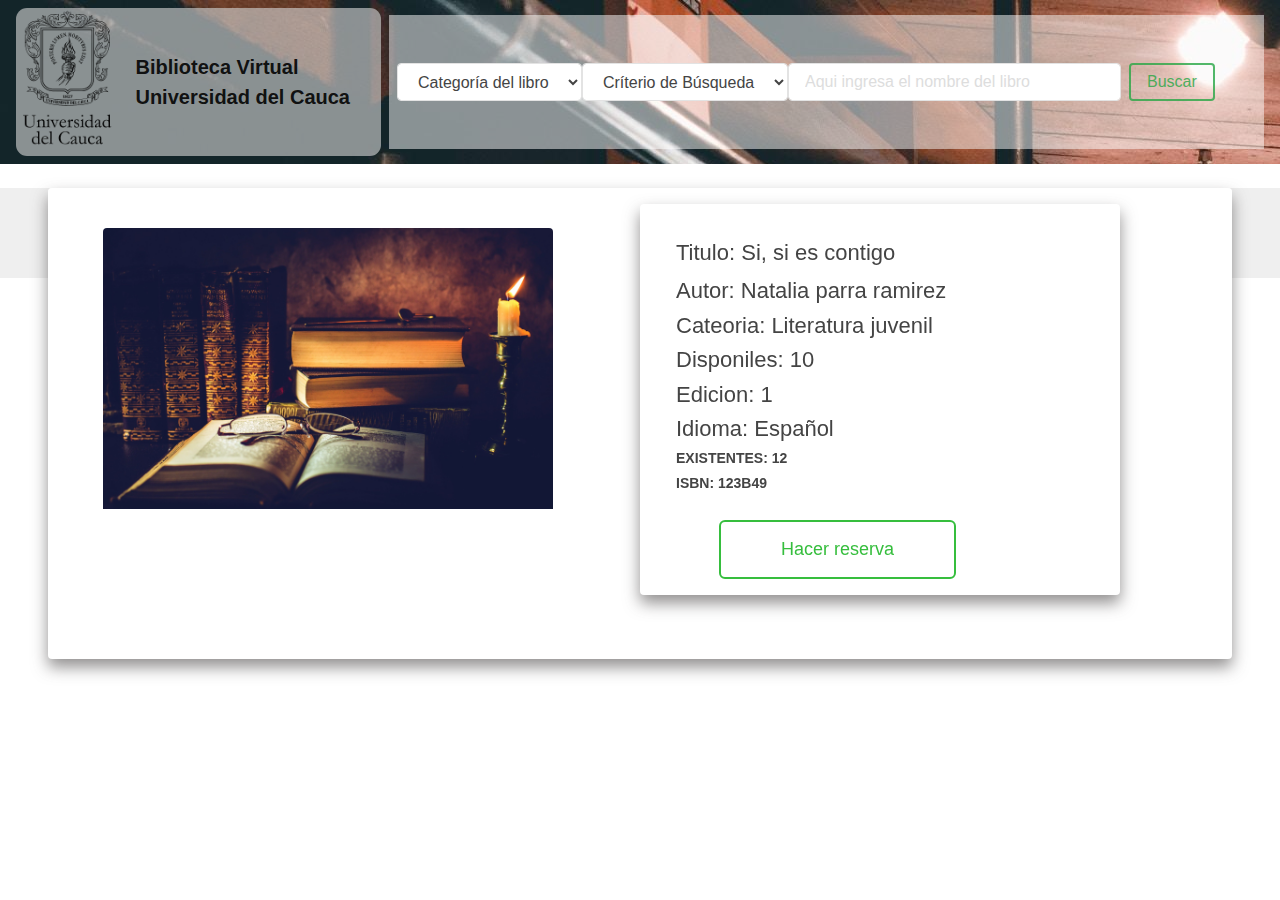
<file: Libro.html>
<!DOCTYPE html>

<html lang="es">
  <head>
    <meta charset="utf-8" />

    <title></title>
    <meta name="description" content="Resultados de busqueda" />
    <meta name="author" content="JorgeMuños-Juan Minu" />

    <!--     Styles     -->
    <link rel="stylesheet" href="css/css/Libro/bootstrap.css" />

    <link rel="stylesheet" href="css/css/Libro/coming-sssoon.css" rel="stylesheet" />
    <link href='css/css/Libro/rotating-card.css' rel='stylesheet' />
    <!--     Fonts     -->
    <link href="http://netdna.bootstrapcdn.com/font-awesome/4.1.0/css/font-awesome.css" rel="stylesheet" />
    <link href="http://fonts.googleapis.com/css?family=Grand+Hotel" rel="stylesheet" type="text/css" />
</head>

<body>
    <nav class="navbar navbar-expand-lg navbar-light bg-light">
        <div class="logoU">
            <img src="images/Escudo-OK.png" width="100" height="140" class="d-inline-block align-top" alt="" />
            <a class="navbar-brand my-4" href="index.html">Biblioteca Virtual <br />
                Universidad del Cauca</a>
        </div>

        <button class="navbar-toggler" type="button" data-toggle="collapse" data-target="#navbarSupportedContent" aria-controls="navbarSupportedContent" aria-expanded="false" aria-label="Toggle navigation">
            <span class="navbar-toggler-icon"></span>
        </button>

        <div class="collapse navbar-collapse ml-2" id="navbarSupportedContent">
            <ul class="navbar-nav mr-auto ml-2">
                <li class="nav-item my-4">
                    <div>
                        <select class="form-control my-4" id="exampleFormControlSelect1">
                            <option selected disabled>Categoría del libro</option>
                            <option>Todos</option>
                            <option>Lírica</option>
                            <option>Empírica</option>
                            <option>Narrativa</option>
                            <option>Drama</option>
                            <option>Novela</option>
                            <option>Investigación</option>
                            <option>Ciencia Ficción</option>
                        </select>
                    </div>
                </li>
                <li class="nav-item my-4">
                    <div>
                        <select class="form-control my-4" id="exampleFormControlSelect2">
                            <option selected disabled>Críterio de Búsqueda</option>
                            <option>Titulo</option>
                            <option>Autor</option>
                            <option>ISBN</option>
                        </select>
                    </div>
                </li>
                <li class="nav-item my-4">
                    <form class="form-inline  my-4">
                        <input class="form-control mr-sm-2 " type="search" placeholder="Aqui ingresa el nombre del libro" aria-label="Search" size="30" />
                        <button class="btn btn-outline-success my-2 my-sm-0" type="submit">
                            Buscar
                        </button>
                    </form>
                </li>
            </ul>



        </div>
    </nav>
    
    
    <!-- -->
    
     <section class=" ">
 

        <div class="mx-5 my-4 card " style="max-width: 1280px">
            <div class="row no-gutters shadow p-3 mb-5 bg-white rounded">
                
                <div class="col-md-5 my-4 mx-4">
                    <div class="col-md-12 col-sm-6">
                        <div class="card-container">
                            <div class="card">

                                <div class="font ">
                                    <div class="cover ">
                                        <img src="images/biblio3.jpg" />
                                    </div>

                                </div>

                                
                            <div class="back">
                                <div class="header">
                                    <h5 class="">"Si, si es contigo"</h5>
                                </div>
                                <div class="content">
                                    
                                        <p class="card-text">Calle y poché son la pareja de creadores de contenido digital con el crecimiento más acelerado de la región en todas sus plataformas digitales. Su formación artística inició en la compañía de teatro musical más importante de colombia. Compartir la misma visión fue lo que las llevó  a crear una propuesta de contenido variado y de calidad que han marcado la diferencia en el mundo digital. A pesar de que su carrera inició hace tan solo tres años, han recibido los premios más importantes de la industria, entre ellos, el MTV MIAW, el Eliot Award, el tu Award y el produ Award, como creadoras revelación del año, y la nominación como mejores creadoras internacionales en los Streamy Awards, los premios más importantes del mundo digital.</p>
                                        

                                   
                                </div>
                                
                            </div>


                            </div>
                        </div>
                    </div>


                </div>
                
               
                <div class=""></div>
                <div class="mx-5 col-md-5 shadow p-3 mb-5 bg-white rounded">
                    <div class="card-body">
                        <h4 class="card-title">Titulo: Si, si es contigo</h4>
                        <h4>Autor: Natalia parra ramirez</h4>
                        <h4>Cateoria: Literatura juvenil</h4>
                        <h4>Disponiles: 10</h4>
                        <h4>Edicion: 1</h4>
                        <h4>Idioma: Español</h4>
                       
                        <h6>Existentes: 12</h6>
                        <h6>ISBN: 123b49</h6>
                    </div>
                    <div class="mx-5 col-md-5">
                        <form action="">
                                <a class="btn btn-success btn-lg " href="Reserva.html" role="button">Hacer reserva</a>
                        </form>
                        
                    </div>


                </div>

            </div>
        </div>

    </section>

    
    
    <!-- -->
    


    <!-- Script's -->
    <script src="bd/bd.js"></script>
    <script src="js/init.js"></script>

    <script src="https://ajax.googleapis.com/ajax/libs/jquery/1.11.0/jquery.min.js"></script>
    <script src="https://netdna.bootstrapcdn.com/bootstrap/3.1.1/js/bootstrap.min.js"></script>

    <footer></footer>
</body></html>
</file>
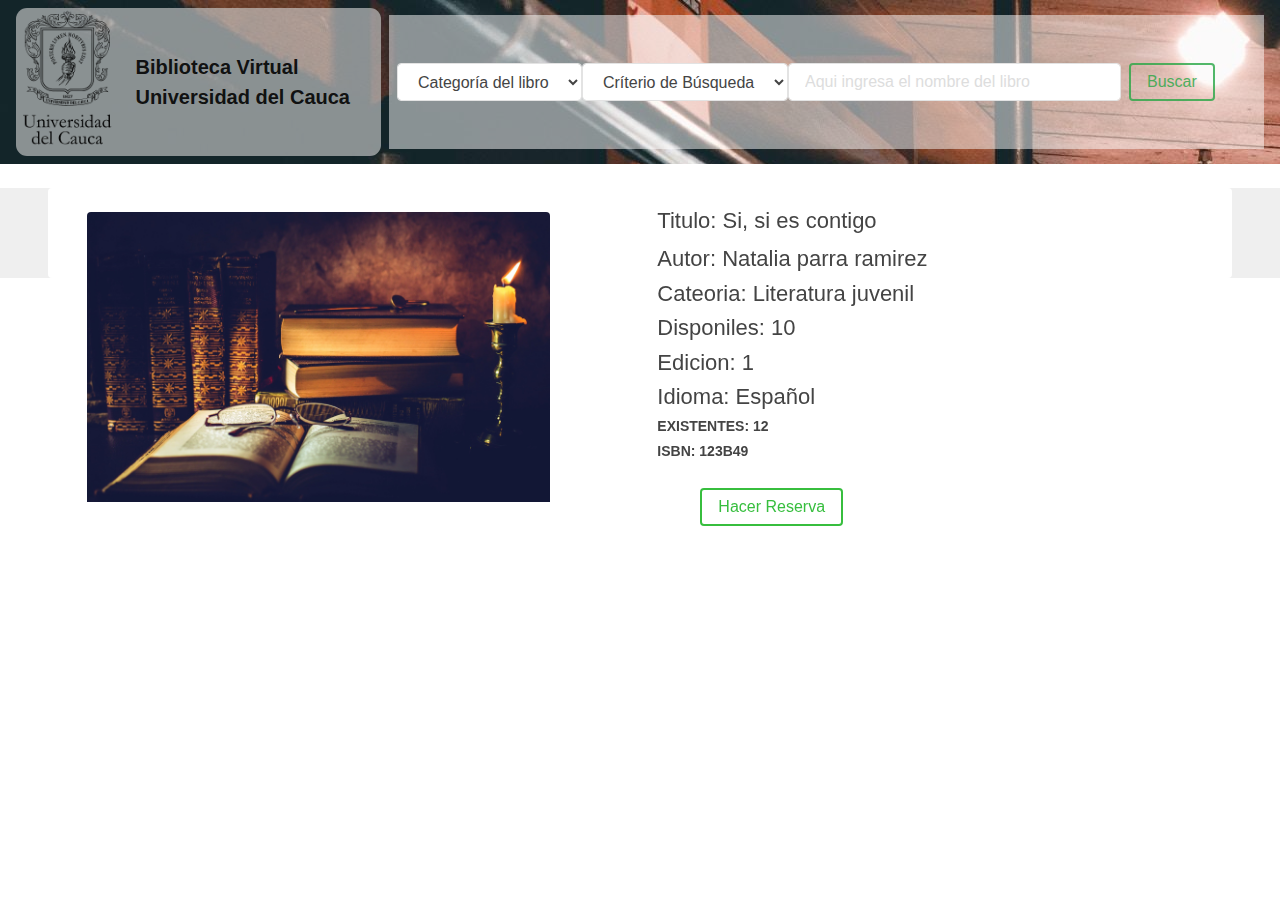
<file: Libro.html.html>
<!DOCTYPE html>

<html lang="es">
  <head>
    <meta charset="utf-8" />

    <title></title>
    <meta name="description" content="Resultados de busqueda" />
    <meta name="author" content="JorgeMuños-Juan Minu" />

    <!--     Styles     -->
    <link rel="stylesheet" href="css/css/Libro/bootstrap.css" />

    <link rel="stylesheet" href="css/css/Libro/coming-sssoon.css" rel="stylesheet" />
    <link href='css/css/Libro/rotating-card.css' rel='stylesheet' />
    <!--     Fonts     -->
    <link href="http://netdna.bootstrapcdn.com/font-awesome/4.1.0/css/font-awesome.css" rel="stylesheet" />
    <link href="http://fonts.googleapis.com/css?family=Grand+Hotel" rel="stylesheet" type="text/css" />
</head>

<body>
    <nav class="navbar navbar-expand-lg navbar-light bg-light">
        <div class="logoU">
            <img src="images/Escudo-OK.png" width="100" height="140" class="d-inline-block align-top" alt="" />
            <a class="navbar-brand my-4" href="index.html">Biblioteca Virtual <br />
                Universidad del Cauca</a>
        </div>

        <button class="navbar-toggler" type="button" data-toggle="collapse" data-target="#navbarSupportedContent" aria-controls="navbarSupportedContent" aria-expanded="false" aria-label="Toggle navigation">
            <span class="navbar-toggler-icon"></span>
        </button>

        <div class="collapse navbar-collapse ml-2" id="navbarSupportedContent">
            <ul class="navbar-nav mr-auto ml-2">
                <li class="nav-item my-4">
                    <div>
                        <select class="form-control my-4" id="exampleFormControlSelect1">
                            <option selected disabled>Categoría del libro</option>
                            <option>Todos</option>
                            <option>Lírica</option>
                            <option>Empírica</option>
                            <option>Narrativa</option>
                            <option>Drama</option>
                            <option>Novela</option>
                            <option>Investigación</option>
                            <option>Ciencia Ficción</option>
                        </select>
                    </div>
                </li>
                <li class="nav-item my-4">
                    <div>
                        <select class="form-control my-4" id="exampleFormControlSelect2">
                            <option selected disabled>Críterio de Búsqueda</option>
                            <option>Titulo</option>
                            <option>Autor</option>
                            <option>ISBN</option>
                        </select>
                    </div>
                </li>
                <li class="nav-item my-4">
                    <form class="form-inline  my-4">
                        <input class="form-control mr-sm-2 " type="search" placeholder="Aqui ingresa el nombre del libro" aria-label="Search" size="30" />
                        <button class="btn btn-outline-success my-2 my-sm-0" type="submit">
                            Buscar
                        </button>
                    </form>
                </li>
            </ul>



        </div>
    </nav>
    
    
    <!-- -->
    
     <section class=" ">


        <div class="mx-5 my-4 card " style="max-width: 1280px">
            <div class="row no-gutters ">
                
                <div class="col-md-5 my-4 mx-4">
                    <div class="col-md-12 col-sm-6">
                        <div class="card-container">
                            <div class="card">

                                <div class="font ">
                                    <div class="cover ">
                                        <img src="images/biblio3.jpg" />
                                    </div>

                                </div>

                                
                            <div class="back">
                                <div class="header">
                                    <h5 class="">"Si, si es contigo"</h5>
                                </div>
                                <div class="content">
                                    
                                        <p class="card-text">Calle y poché son la pareja de creadores de contenido digital con el crecimiento más acelerado de la región en todas sus plataformas digitales. Su formación artística inició en la compañía de teatro musical más importante de colombia. Compartir la misma visión fue lo que las llevó  a crear una propuesta de contenido variado y de calidad que han marcado la diferencia en el mundo digital. A pesar de que su carrera inició hace tan solo tres años, han recibido los premios más importantes de la industria, entre ellos, el MTV MIAW, el Eliot Award, el tu Award y el produ Award, como creadoras revelación del año, y la nominación como mejores creadoras internacionales en los Streamy Awards, los premios más importantes del mundo digital.</p>
                                        

                                   
                                </div>
                                
                            </div>


                            </div>
                        </div>
                    </div>


                </div>
                
               
                <div class=""></div>
                <div class="mx-5 col-md-5">
                    <div class="card-body">
                        <h4 class="card-title">Titulo: Si, si es contigo</h4>
                        <h4>Autor: Natalia parra ramirez</h4>
                        <h4>Cateoria: Literatura juvenil</h4>
                        <h4>Disponiles: 10</h4>
                        <h4>Edicion: 1</h4>
                        <h4>Idioma: Español</h4>
                       
                        <h6>Existentes: 12</h6>
                        <h6>ISBN: 123b49</h6>
                    </div>
                    <div class="mx-5 col-md-5">
                        <button type="button" class="btn btn-success">Hacer Reserva</button>
                    </div>


                </div>

            </div>
        </div>

    </section>

    
    
    <!-- -->
    


    <!-- Script's -->
    <script src="bd/bd.js"></script>
    <script src="js/init.js"></script>

    <script src="https://ajax.googleapis.com/ajax/libs/jquery/1.11.0/jquery.min.js"></script>
    <script src="https://netdna.bootstrapcdn.com/bootstrap/3.1.1/js/bootstrap.min.js"></script>

    <footer></footer>
</body></html>
</file>
<file: css/css/Libro/coming-sssoon.css>
/*!

 =========================================================
 * Coming Sssoon Page - v1.3.2
 =========================================================
 
 * Product Page: https://www.creative-tim.com/product/coming-sssoon-page
 * Copyright 2017 Creative Tim (http://www.creative-tim.com)
 * Licensed under MIT (https://github.com/creativetimofficial/coming-sssoon-page/blob/master/LICENSE.md)
 
 =========================================================
 
 * The above copyright notice and this permission notice shall be included in all copies or substantial portions of the Software.
 */

body{

    
}
section{
    background: rgba(229, 229, 229, 0.62);
}
.form-control::-moz-placeholder{
   color: #DDDDDD;
   opacity: 1;
}
.form-control:-moz-placeholder{
   color: #DDDDDD;
   opacity: 1;  
}  
.form-control::-webkit-input-placeholder{
   color: #DDDDDD;
   opacity: 1; 
} 
.form-control:-ms-input-placeholder{
   color: #DDDDDD;
   opacity: 1; 
}
/*     General overwrite     */
a{
    color: #2C93FF;
}
a:hover, a:focus {
    color: #1084FF;
}
a:focus, a:active, 
button::-moz-focus-inner,
input[type="reset"]::-moz-focus-inner,
input[type="button"]::-moz-focus-inner,
input[type="submit"]::-moz-focus-inner,
select::-moz-focus-inner,
input[type="file"] > input[type="button"]::-moz-focus-inner {
    outline : 0;
}

/*           Font Smoothing      */

h1, .h1, h2, .h2, h3, .h3, h4, .h4, h5, .h5, h6, .h6, p, .navbar, .brand, .btn-simple{
    -moz-osx-font-smoothing: grayscale;
    -webkit-font-smoothing: antialiased;
}

/*           Typography          */
/*
h1, .h1, h2, .h2, h3, .h3, h4, .h4{
    font-weight: 400;
    margin: 30px 0 15px;
}*/

h1, .h1 {
    font-size: 52px;
}
h2, .h2{
    font-size: 36px;
}
h3, .h3{
    font-size: 28px;
    margin: 20px 0 10px;
}
h4, .h4{
    font-size: 22px;
}
h5, .h5 {
    font-size: 16px;
}
h6, .h6{
    font-size: 14px;
    font-weight: bold;
    text-transform: uppercase;
}
p{
    font-size: 16px;
    line-height: 1.6180em;
}
h1 small, h2 small, h3 small, h4 small, h5 small, h6 small, .h1 small, .h2 small, .h3 small, .h4 small, .h5 small, .h6 small, h1 .small, h2 .small, h3 .small, h4 .small, h5 .small, h6 .small, .h1 .small, .h2 .small, .h3 .small, .h4 .small, .h5 .small, .h6 .small {
    color: #999999;
    font-weight: 300;
    line-height: 1;
}
h1 small, h2 small, h3 small, h1 .small, h2 .small, h3 .small {
    font-size: 60%;
}

/*           Animations              */
.form-control, .input-group-addon{
    -webkit-transition: all 300ms linear;
    -moz-transition: all 300ms linear;
    -o-transition: all 300ms linear;
    -ms-transition: all 300ms linear;
    transition: all 300ms linear;
}


.btn{
    border-width: 2px;
    background-color: rgba(0,0,0,.0);
    font-weight: 400;
    opacity: 0.8;
    padding: 5px 16px;
}
.btn-round{
    border-width: 1px;
    border-radius: 30px !important;
    opacity: 0.79;
    padding: 9px 18px;
}
.btn-sm, .btn-xs {
    border-radius: 3px;
    font-size: 12px;
    line-height: 1.5;
    padding: 5px 10px;
}
.btn-xs {
    padding: 1px 5px;
}
.btn-lg{
   border-radius: 6px;
   font-size: 18px;
   font-weight: 400;
   padding: 14px 60px;
}
.btn-wd {
    min-width: 140px;
}
.btn-default{
    color: #777777;
    border-color: #999999
}
.btn-primary {
    color: #3472F7;
    border-color: #3472F7;
}
.btn-info{
     color: #2C93FF;
    border-color: #2C93FF;
}
.btn-success{
    color: #05AE0E;
    border-color: #05AE0E;
    
}
.btn-warning{
    color: #FF9500;
    border-color: #FF9500;
}
.btn-danger{
    color: #FF3B30;
    border-color: #FF3B30;
}
.btn:hover{
    background-color: rgba(0,0,0,.0);
    opacity: 1;
}
.btn-primary:hover, .btn-primary:focus, .btn-primary:active, .btn-primary.active, .open .dropdown-toggle.btn-primary {
    color: #1D62F0;
    border-color: #1D62F0;
    background-color: rgba(0,0,0,.0);
}
.btn-info:hover, .btn-info:focus, .btn-info:active, .btn-info.active, .open .dropdown-toggle.btn-info {
    color: #1084FF;
    border-color: #1084FF;
    background-color: rgba(0,0,0,.0);
}
.btn-success:hover, .btn-success:focus, .btn-success:active, .btn-success.active, .open .dropdown-toggle.btn-success {
    color: #049F0C;
    border-color: #049F0C;
    background-color: rgba(0,0,0,.0);
}
.btn-warning:hover, .btn-warning:focus, .btn-warning:active, .btn-warning.active, .open .dropdown-toggle.btn-warning {
    color: #ED8D00;
    border-color: #ED8D00;
    background-color: rgba(0,0,0,.0);
}
.btn-danger:hover, .btn-danger:focus, .btn-danger:active, .btn-danger.active, .open .dropdown-toggle.btn-danger {
    color: #EE2D20;
    border-color: #EE2D20;
    background-color: rgba(0,0,0,.0);
}
.btn-default:hover, .btn-default:focus, .btn-default:active, .btn-default.active, .open .dropdown-toggle.btn-default {
    color: #666666;
    border-color: #888888;
    background-color: rgba(0,0,0,.0);
}
.btn:active, .btn.active {
    background-image: none;
    box-shadow: none;
    
}
.btn.disabled, .btn[disabled], fieldset[disabled] .btn {
    opacity: 0.45;
}
.btn-primary.disabled, .btn-primary[disabled], fieldset[disabled] .btn-primary, .btn-primary.disabled:hover, .btn-primary[disabled]:hover, fieldset[disabled] .btn-primary:hover, .btn-primary.disabled:focus, .btn-primary[disabled]:focus, fieldset[disabled] .btn-primary:focus, .btn-primary.disabled:active, .btn-primary[disabled]:active, fieldset[disabled] .btn-primary:active, .btn-primary.disabled.active, .btn-primary.active[disabled], fieldset[disabled] .btn-primary.active {
    background-color: rgba(0, 0, 0, 0);
    border-color: #3472F7;
}
.btn-info.disabled, .btn-info[disabled], fieldset[disabled] .btn-info, .btn-info.disabled:hover, .btn-info[disabled]:hover, fieldset[disabled] .btn-info:hover, .btn-info.disabled:focus, .btn-info[disabled]:focus, fieldset[disabled] .btn-info:focus, .btn-info.disabled:active, .btn-info[disabled]:active, fieldset[disabled] .btn-info:active, .btn-info.disabled.active, .btn-info.active[disabled], fieldset[disabled] .btn-info.active {
    background-color: rgba(0, 0, 0, 0);
    border-color: #2C93FF;
}
.btn-success.disabled, .btn-success[disabled], fieldset[disabled] .btn-success, .btn-success.disabled:hover, .btn-success[disabled]:hover, fieldset[disabled] .btn-success:hover, .btn-success.disabled:focus, .btn-success[disabled]:focus, fieldset[disabled] .btn-success:focus, .btn-success.disabled:active, .btn-success[disabled]:active, fieldset[disabled] .btn-success:active, .btn-success.disabled.active, .btn-success.active[disabled], fieldset[disabled] .btn-success.active {
    background-color: rgba(0, 0, 0, 0);
    border-color: #05AE0E;
}
.btn-danger.disabled, .btn-danger[disabled], fieldset[disabled] .btn-danger, .btn-danger.disabled:hover, .btn-danger[disabled]:hover, fieldset[disabled] .btn-danger:hover, .btn-danger.disabled:focus, .btn-danger[disabled]:focus, fieldset[disabled] .btn-danger:focus, .btn-danger.disabled:active, .btn-danger[disabled]:active, fieldset[disabled] .btn-danger:active, .btn-danger.disabled.active, .btn-danger.active[disabled], fieldset[disabled] .btn-danger.active {
    background-color: rgba(0, 0, 0, 0);
    border-color: #FF3B30;
}
.btn-warning.disabled, .btn-warning[disabled], fieldset[disabled] .btn-warning, .btn-warning.disabled:hover, .btn-warning[disabled]:hover, fieldset[disabled] .btn-warning:hover, .btn-warning.disabled:focus, .btn-warning[disabled]:focus, fieldset[disabled] .btn-warning:focus, .btn-warning.disabled:active, .btn-warning[disabled]:active, fieldset[disabled] .btn-warning:active, .btn-warning.disabled.active, .btn-warning.active[disabled], fieldset[disabled] .btn-warning.active {
    background-color: rgba(0, 0, 0, 0);
    border-color: #FF9500;
}


/*           Buttons fill .btn-fill           */
.btn-fill{
    color: #FFFFFF;
    opacity: 1;
}
.btn-fill:hover, .btn-fill:active, .btn-fill:focus{
    color: #FFFFFF;
}
.btn-default.btn-fill{
    background-color: #999999;
    border-color: #999999
}
.btn-primary.btn-fill{
    background-color: #3472F7;
    border-color: #3472F7;
}
.btn-info.btn-fill{
    background-color: #2C93FF;
    border-color: #2C93FF;
}
.btn-success.btn-fill{
    background-color: #05AE0E;
    border-color: #05AE0E;
}
.btn-warning.btn-fill{
   background-color: #FF9500;
   border-color: #FF9500;
}
.btn-danger.btn-fill{
    background-color: #FF3B30;
    border-color: #FF3B30;
}
.btn-default.btn-fill:hover, .btn-default.btn-fill:focus, .btn-default.btn-fill:active, .btn-default.btn-fill.active, .open .dropdown-toggle.btn-fill.btn-default {
    background-color: #888888;
    border-color: #888888;
}
.btn-primary.btn-fill:hover, .btn-primary.btn-fill:focus, .btn-primary.btn-fill:active, .btn-primary.btn-fill.active, .open .dropdown-toggle.btn-primary.btn-fill{
    border-color: #1D62F0;
    background-color: #1D62F0;
}
.btn-info.btn-fill:hover, .btn-info.btn-fill:focus, .btn-info.btn-fill:active, .btn-info.btn-fill.active, .open .dropdown-toggle.btn-info.btn-fill {
    background-color: #1084FF;
    border-color: #1084FF;
}
.btn-success.btn-fill:hover, .btn-success.btn-fill:focus, .btn-success.btn-fill:active, .btn-success.btn-fill.active, .open .dropdown-toggle.btn-fill.btn-success {
    background-color: #049F0C;
    border-color: #049F0C;
}
.btn-warning.btn-fill:hover, .btn-warning.btn-fill:focus, .btn-warning.btn-fill:active, .btn-warning.btn-fill.active, .open .dropdown-toggle.btn-fill.btn-warning {
    background-color: #ED8D00;
    border-color: #ED8D00;
}
.btn-danger.btn-fill:hover, .btn-danger.btn-fill:focus, .btn-danger.btn-fill:active, .btn-danger.btn-fill.active, .open .dropdown-toggle.btn-danger.btn-fill {
    background-color: #EE2D20;
    border-color: #EE2D20;
}

/*          End Buttons fill          */

.btn-simple{
    font-weight: 600;
    border: 0;
    padding: 10px 18px;
}
.btn-simple.btn-xs{
    padding: 3px 5px;
}
.btn-simple.btn-sm{
    padding: 7px 10px;
}
.btn-simple.btn-lg{
   padding: 16px 60px;
}
.btn-round.btn-xs{
    padding: 2px 5px;
}
.btn-round.btn-sm{
    padding: 6px 10px;
}
.btn-round.btn-lg{
    padding: 15px 60px;
}


/*             Inputs               */
.form-control {
    background-color: #FFFFFF;
    border: 1px solid #E3E3E3;
    border-radius: 4px;
    box-shadow: none;
    color: #444444;
    height: 38px;
    padding: 6px 16px;
}

.form-control:focus {
    background-color: #FFFFFF;
    border: 1px solid #9A9A9A;
    box-shadow: none;
    outline: 0 none;
}
.form-control + .form-control-feedback{
    border-radius: 6px;
    font-size: 14px;
    padding: 0 12px 0 0;
    position: absolute;
    right: 25px;
    top: 13px;
    vertical-align: middle;
}
.form-control.transparent{
    background-color: rgba(255, 255, 255, 0.07);
    border: 1px solid rgba(238, 238, 238, 0.27);
    color: #FFFFFF;
}
.form-control.transparent:focus{
    border-color: #FFFFFF;
    
}
.input-lg{
    height: 56px;
    padding: 10px 16px;
}

/*           Navigation Bar             */
.logoU{
   background-color: rgba(212, 212, 212, 0.62);
    border-radius: 11px 11px 11px 11px;
    -moz-border-radius: 11px 11px 11px 11px;
    -webkit-border-radius: 11px 11px 11px 11px;
    border: 0px solid #000000;
}
/**************************************************************/
.navbar{
    border: 0 none;
    transition: all 0.4s;
    -webkit-transition: all 0.4s;
    font-size: 16px;
    background-image: url("../../../images/biblio2.jpg");
}
.navbar-default {
    background-color: rgb(212, 212, 212);
    
}
.navbar .navbar-brand {
    font-weight: 600;
    margin-top: 5px;
    margin-bottom: 5px;
    font-size: 20px;
}
.navbar-nav > li > a {
    margin-top: 13px;
    margin-bottom: 13px;
    padding-bottom: 12px;
    padding-top: 12px;
    font-size: 16px;
}
.navbar-nav > li > a [class^="fa"]{
    font-size: 22px;
}
.navbar-brand{
    padding: 20px 15px;
}

.navbar .btn{
    margin-top: 8px;
    margin-bottom: 8px;
}
.navbar-default:not(.navbar-transparent) {
    background-color: rgba(255, 255, 255, 0.96);
    border-bottom: 1px solid rgba(0, 0, 0, 0.1);
}
.navbar-transparent{
    padding-top: 15px;
    background-color: rgba(0,0,0,.0);
}
.navbar-transparent .navbar-brand, [class*="navbar-ct"] .navbar-brand{
    color: #FFFFFF;
    opacity: 0.95;
}
.navbar-transparent .navbar-brand:hover, .navbar-transparent .navbar-brand:focus {
    background-color: rgba(0, 0, 0, 0);
    color: #5E5E5E;
}
.navbar-transparent .nav .caret{
    border-bottom-color: #FFFFFF;
    border-top-color: #FFFFFF;
}
.navbar-transparent .navbar-nav > li > a, [class*="navbar-ct"] .navbar-nav > li > a{
    color: #FFFFFF;
    border-color: #FFFFFF;
    opacity: 0.7;
}
.navbar-transparent .navbar-brand:hover, .navbar-transparent .navbar-brand:focus, [class*="navbar-ct"] .navbar-brand:hover, [class*="navbar-ct"] .navbar-brand:focus {
    background-color: rgba(0, 0, 0, 0);
    color: #FFFFFF;
    opacity: 1;
}
.navbar-default .navbar-nav > .active > a, .navbar-default .navbar-nav > .active > a:hover, .navbar-default .navbar-nav > .active > a:focus, .navbar-default .navbar-nav > li > a:hover, .navbar-default .navbar-nav > li > a:focus {
    background-color: rgba(255, 255, 255, 0);
    border-radius: 3px;
    color: #2C93FF;
    opacity: 1;
}
.navbar-default .navbar-nav > .dropdown > a:hover .caret, .navbar-default .navbar-nav > .dropdown > a:focus .caret {
    border-bottom-color: #2C93FF;
    border-top-color: #2C93FF;
}
.navbar-default .navbar-nav > .open > a, .navbar-default .navbar-nav > .open > a:hover, .navbar-default .navbar-nav > .open > a:focus{
    background-color: rgba(255, 255, 255, 0);
    color: #2C93FF;
}
.navbar-transparent .navbar-nav > .active > a, .navbar-transparent .navbar-nav > .active > a:hover, .navbar-transparent .navbar-nav > .active > a:focus, .navbar-transparent .navbar-nav > li > a:hover, .navbar-transparent .navbar-nav > li > a:focus, [class*="navbar-ct"] .navbar-nav > .active > a, [class*="navbar-ct"] .navbar-nav > .active > a:hover, [class*="navbar-ct"] .navbar-nav > .active > a:focus, [class*="navbar-ct"] .navbar-nav > li > a:hover, [class*="navbar-ct"] .navbar-nav > li > a:focus {
    background-color: rgba(255, 255, 255, 0);
    border-radius: 3px;
    color: #FFFFFF;
    opacity: 1;
}
.navbar-transparent .navbar-nav > .dropdown > a .caret, [class*="navbar-ct"] .navbar-nav > .dropdown > a .caret{
    border-bottom-color: #FFFFFF;
    border-top-color: #FFFFFF;
}
.navbar-transparent .navbar-nav > .dropdown > a:hover .caret, .navbar-transparent .navbar-nav > .dropdown > a:focus .caret {
    border-bottom-color: #FFFFFF;
    border-top-color: #FFFFFF;
}
.navbar-transparent .navbar-nav > .open > a, .navbar-transparent .navbar-nav > .open > a:hover, .navbar-transparent .navbar-nav > .open > a:focus {
    background-color: rgba(255, 255, 255, 0);
    color: #FFFFFF;
    opacity: 1;
}
.navbar .btn{
    font-size: 16px;
    margin-top: 13px;
    margin-bottom: 13px;
}
.navbar .btn-default{
    color: #777777;
    border-color: #777777;
}
.navbar-default:not(.navbar-transparent) .btn-default:hover{
    color: #2C93FF;
    border-color: #2C93FF;
}
.navbar-transparent .btn-default, [class*="navbar-ct"] .btn-default{
    color: #FFFFFF;
    border-color: #FFFFFF;
}
[class*="navbar-ct"] .btn-default.btn-fill{
    color: #777777;
    background-color: #FFFFFF;
    opacity: 0.9;
}
[class*="navbar-ct"] .btn-default.btn-fill:hover, [class*="navbar-ct"] .btn-default.btn-fill:focus, [class*="navbar-ct"] .btn-default.btn-fill:active, [class*="navbar-ct"] .btn-default.btn-fill.active, [class*="navbar-ct"] .open .dropdown-toggle.btn-fill.btn-default{
    border-color: #FFFFFF;
    opacity: 1;
}
.navbar-form{
    box-shadow: none;
}
.navbar-form .form-control{
    background-color: rgba(244, 244, 244, 0);
    border-radius: 0;
    border:0;
    height: 22px;
    padding: 0;
    font-size: 16px;
    line-height: 20px;
    color: #777777;
}
.navbar-transparent .navbar-form .form-control, [class*="navbar-ct"] .navbar-form .form-control{
    color: #FFFFFF;
    border: 0;
    border-bottom: 1px solid rgba(255,255,255,.6);
}

.navbar .label{
    background-color: #FFFFFF;
    border: 1px solid #DDDDDD;
    color: #BBBBBB;
    text-transform: uppercase;
}
.dropdown-menu > li > a {
/*     border-bottom: 1px solid #DDDDDD; */
    padding: 6px 15px;
    color: #777777;
}
.dropdown-menu > li:first-child > a{
    border-radius: 10px 10px 0 0;
    padding-top: 12px;
}
.dropdown-menu > li:last-child > a{
    border-bottom: 0 none;
    border-radius: 0 0 10px 10px;
    padding-bottom: 12px;
}
.dropdown-menu > li > a:hover, .dropdown-menu > li > a:focus {
    background-color: #FFFFFF;
    color: #333333;
    opacity: 1;
    text-decoration: none;
}
.dropdown-menu > li > a img{
    margin-right: 5px;
}
.dropdown-menu .divider {
    background-color: #E5E5E5;
    height: 1px;
    margin: 8px 15px;
    overflow: hidden;
}

.navbar-toggle{
    margin-top: 19px;
    margin-bottom: 19px;
    border: 0;
}
.navbar-toggle .icon-bar {
    background-color: #FFFFFF;
}
.navbar-collapse, .navbar-form {
    border-color: rgba(0, 0, 0, 0);
    background-color:rgba(255, 255, 255, 0.5);
}
.navbar-default .navbar-toggle:hover, .navbar-default .navbar-toggle:focus {
    background-color: rgba(0,0,0,0);
}


@media (min-width: 768px){
    .navbar-form {
        margin-top: 21px;
        margin-bottom: 21px;
        padding-left: 5px;
        padding-right: 5px;
    }
    .navbar-nav > li > .dropdown-menu, .dropdown-menu{
        display: block;
        margin: 0;
        padding: 0;
        z-index: 9000;
        position: absolute;
        -webkit-border-radius: 10px;
        box-shadow: 1px 2px 3px rgba(0, 0, 0, 0.125);
        border-radius: 10px;
        -webkit-box-sizing: border-box;
        -moz-box-sizing: border-box;
        box-sizing: border-box;
        opacity: 0;
        -ms-filter: "alpha(opacity=0)";
        -webkit-filter: alpha(opacity=0);
        -moz-filter: alpha(opacity=0);
        -ms-filter: alpha(opacity=0);
        -o-filter: alpha(opacity=0);
        filter: alpha(opacity=0);
        -webkit-transform: scale(0);
        -moz-transform: scale(0);
        -o-transform: scale(0);
        -ms-transform: scale(0);
        transform: scale(0);
        -webkit-transition: all 300ms cubic-bezier(0.34, 1.61, 0.7, 1);
        -moz-transition: all 300ms cubic-bezier(0.34, 1.61, 0.7, 1);
        -o-transition: all 300ms cubic-bezier(0.34, 1.61, 0.7, 1);
        -ms-transition: all 300ms cubic-bezier(0.34, 1.61, 0.7, 1);
        transition: all 300ms cubic-bezier(0.34, 1.61, 0.7, 1);
    
    }
    .navbar-nav > li.open > .dropdown-menu, .open .dropdown-menu{
        -webkit-transform-origin: 29px -50px;
        -moz-transform-origin: 29px -50px;
        -o-transform-origin: 29px -50px;
        -ms-transform-origin: 29px -50px;
        transform-origin: 29px -50px;
        -webkit-transform: scale(1);
        -moz-transform: scale(1);
        -o-transform: scale(1);
        -ms-transform: scale(1);
        transform: scale(1);
        opacity: 1;
        -ms-filter: none;
        -webkit-filter: none;
        -moz-filter: none;
        -ms-filter: none;
        -o-filter: none;
        filter: none;
    }
    .dropdown-menu:before{
        border-bottom: 11px solid rgba(0, 0, 0, 0.2);
        border-left: 11px solid rgba(0, 0, 0, 0);
        border-right: 11px solid rgba(0, 0, 0, 0);
        content: "";
        display: inline-block;
        position: absolute;
        left: 100%;
        margin-left: -60%;
        top: -11px;
    }
    .dropdown-menu:after {
        border-bottom: 11px solid #FFFFFF;
        border-left: 11px solid rgba(0, 0, 0, 0);
        border-right: 11px solid rgba(0, 0, 0, 0);
        content: "";
        display: inline-block;
        position: absolute;
        left: 100%;
        margin-left: -60%;
        top: -10px;
    }
    
}

@media (max-width: 768px){ 
    .navbar-transparent{
        padding-top: 0px;
        background-color: rgba(0, 0, 0, 0.75);
    }
    .navbar-transparent .navbar-collapse.in .navbar-nav .open .dropdown-menu > li > a:hover, .navbar-transparent .navbar-collapse.in .navbar-nav .open .dropdown-menu > li > a:focus, .navbar-transparent .dropdown-menu > li > a:hover, .navbar-transparent .dropdown-menu > li > a:focus, [class*="navbar-ct"] .dropdown-menu > li > a:hover, [class*="navbar-ct"] .dropdown-menu > li > a:focus{
        color: #FFFFFF;
        background-color: rgba(0,0,0,0);
        opacity: 1;
    }
    .navbar-transparent .navbar-collapse.in .navbar-nav .open .dropdown-menu > li > a, [class*="navbar-ct"] .dropdown-menu > li > a {
        color: #FFFFFF;
        opacity: 0.8;
    }
    .nav .open > a, .nav .open > a:hover, .nav .open > a:focus {
        background-color: rgba(0,0,0,0);
        border-color: #428BCA;
    }
    .navbar-collapse{
        text-align: center;
    }
    .navbar-collapse .navbar-form {
        width: 170px;
        margin: 0 auto;
    }
    .navbar-transparent .dropdown-menu .divider{
        background-color: #434343;
    }
    
}
.modal-backdrop.in {
    opacity: 0.25;
}


.main{
    background-position: center center;
    background-size: cover;
    height: auto;
    left: 0;
    min-height: 100%;
    min-width: 100%;
    position: absolute;
    top: 0;
    width: auto;
}
/**
.cover{
    position: fixed;
    opacity: 1;
    background-color: rgba(0,0,0,.6);
    left: 0px;
    top: 0px;
    width: 100%;
    height: 100%;
    z-index: 1;
}
.cover.black{
    background-color: rgba(0,0,0,.6);
}
.cover.blue{
    background-color: rgba(5, 31, 60, 0.6);
}
.cover.green{
    background-color: rgba(3, 28, 7, 0.6);
}
.cover.orange{
    background-color: rgba(37, 28, 5, 0.6);
}
.cover.red{
    background-color: rgba(35, 3, 2, 0.66);
}
*/
.blur{
  opacity:0;
}

.logo-container{
    left: 50px;
    position: absolute;
    top: 20px;
     z-index: 3;
}
.logo-container .logo{
    overflow: hidden;
    border-radius: 50%;
    border: 1px solid #333333;
    width: 60px; 
    float: left;
}
.logo-container .brand{
    font-size: 18px;
    color: #FFFFFF;
    line-height: 20px;
    float: left;
    margin-left: 10px;
    margin-top: 10px;
    width: 60px
}
.main .logo{
    color: #FFFFFF;
    font-size: 56px;
    font-weight: 300;
    position: relative;
    text-align: center;
    text-shadow: 0 0 10px rgba(0, 0, 0, 0.33);
    margin-top: 150px;
    z-index: 3;
}
.main .logo.cursive{
    font-family: 'Grand Hotel',cursive;
    font-size: 82px;
    
}
.main .content{
    position: relative;
    z-index: 4;
}
.main .motto{
    min-height: 140px;
}
.main .motto, .main .subscribe .info-text{
    font-size: 28px;
    color: #FFFFFF;
    text-shadow: 0 1px 4px rgba(0, 0, 0, 0.33);
    text-align: center;
    margin-top: 50px;
    
}
.main .subscribe .info-text{
    font-size: 18px;
    margin-bottom: 30px;
}
#video_background {
    position: fixed;
    top: 0px;
    right: 0px;
    min-width: 100%;
    min-height: 100%;
    width: auto;
    height: auto;
    z-index: 1;
    overflow: hidden;
    background-image: url('../images/video_bg.png');
    background-position: center center;
    background-size: cover;

}
#video_pattern {
    position: fixed;
    opacity: 0.6;
    background-color: rgba(0,0,0,.45);
    left: 0px;
    top: 0px;
    width: 100%;
    height: 100%;
    z-index: 1;
}

.footer{
    position: relative;
    bottom: 20px;
    right: 0px;
    width: 100%;
    color: #AAAAAA;
    z-index: 4;
    text-align: right;
    margin-top: 50px;
}
.footer a{
    color: #FFFFFF;
}
.footer .heart{
    color: #FF3B30;
}

@media (min-width:219px){        
    .main .subscribe .form-group{
        width: auto;
    }   
    .main .subscribe .form-inline .btn{
        width: 100%;
    }   
}
@media (min-width:768px){        
    .main .subscribe .form-inline .btn{
        width: auto;
    }   
}
@media (min-width:991px){        
    .main .subscribe .form-group{
        width: 190px;
    }   
    .footer{
        position: fixed;
        bottom: 20px;
    }
}
@media (min-width:1200px){        
    .main .subscribe .form-group{
        width: 250px;
    }   
}




/*          For demo purpose         */



.fixed-plugin{
    position: fixed;
    top:0px;
    right: 50px;
    z-index: 1031;
}
.fixed-plugin .fa-cog{
    color: #FFFFFF;
    background-color: rgba(0,0,0,.2);
    padding: 10px;
    border-radius: 0 0 6px 6px;
}
.fixed-plugin .dropdown-menu{
    right: 0;
    left: auto;
}
.fixed-plugin .dropdown-menu:after, .fixed-plugin .dropdown-menu:before{
    right: 10px;
    margin-left: auto;
    left: auto;
}
.fixed-plugin .fa-circle-thin{
    color: #FFFFFF;
}
.fixed-plugin .active .fa-circle-thin{
    color: #00bbff;
}
.fixed-plugin .dropdown-menu > li > a{
    padding-left: 10px;
    padding-right: 10px;
}

.fixed-plugin .dropdown-menu > .active > a, .fixed-plugin .dropdown-menu > .active > a:hover, .fixed-plugin .dropdown-menu > .active > a:focus{
    background: none;
    color: #777777;
}
.fixed-plugin img{
    border-radius: 6px;
    width: 150px;
    max-height: 65px;
    border: 4px solid #FFFFFF;

}
.fixed-plugin .active img, .fixed-plugin a:hover img{
    border-color: #00bbff;
}

.fixed-plugin .btn{
    margin: 10px 15px 0;
    color: #FFFFFF;
}
.fixed-plugin .btn:hover{
    color: #FFFFFF;
}
.fixed-plugin .badge{
    border: 3px solid #FFFFFF;
    border-radius: 50%;
    cursor: pointer;
    display: inline-block;
    height: 23px;
    margin-right: 5px;
    position: relative;
    top: 5px;
    width: 23px;
}
.fixed-plugin .badge.active, .fixed-plugin .badge:hover{
    border-color: #00bbff;
}
.fixed-plugin .badge-black{
    background-color: #333333;
}
.fixed-plugin .badge-blue{
    background-color: #2C93FF;
}
.fixed-plugin .badge-green{
    background-color: #05AE0E;
}
.fixed-plugin .badge-orange{
    background-color: #FF9500;
}
.fixed-plugin .badge-red{
    background-color: #FF3B30;
}

@media (max-width:768px){
    .fixed-plugin{
        top: 80px;
        right: 0px;
    }
    .main .container{
        margin-bottom: 50px;
    }
    #video_background{
        display: none;
    }

}
</file>
<file: css/css/Libro/rotating-card.css>
/* flip the pane when hovered */
.card-container:not(.manual-flip):hover .card,
.card-container.hover.manual-flip .card{
	-webkit-transform: rotateY( 180deg );
-moz-transform: rotateY( 180deg );
 -o-transform: rotateY( 180deg );
    transform: rotateY( 180deg );
}


.card-container.static:hover .card,
.card-container.static.hover .card {
	-webkit-transform: none;
-moz-transform: none;
 -o-transform: none;
    transform: none;
}
/* flip speed goes here */
.card {
	 -webkit-transition: -webkit-transform .5s;
   -moz-transition: -moz-transform .5s;
     -o-transition: -o-transform .5s;
        transition: transform .5s;
-webkit-transform-style: preserve-3d;
   -moz-transform-style: preserve-3d;
     -o-transform-style: preserve-3d;
        transform-style: preserve-3d;
	position: relative;
    height: 450px;
}

/* hide back of pane during swap */
.front, .back {
	-webkit-backface-visibility: hidden;
   -moz-backface-visibility: hidden;
     -o-backface-visibility: hidden;
        backface-visibility: hidden;
	position: absolute;
	top: 0;
	left: 0;
	background-color: #FFF;
    box-shadow: 0 1px 3px 0 rgba(0, 0, 0, 0.14);
}

/* front pane, placed above back */
.front {
	z-index: 2;
}

/* back, initially hidden pane */
.back {
		-webkit-transform: rotateY( 180deg );
   -moz-transform: rotateY( 180deg );
     -o-transform: rotateY( 180deg );
        transform: rotateY( 180deg );
        z-index: 3;
}

.back .btn-simple{
    position: absolute;
    left: 0;
    bottom: 4px;
}
/*        Style       */


.card{
    
    background: none repeat scroll 0 0 #FFFFFF;
    border-radius: 4px;
    color: #444444;
    
    
}
.card{
    height: 90px;
}
.card-container, .front, .back {
	width: 100%;
	height: 330px;
	border-radius: 4px;
}
/* tamaño*/
.card .cover{
    overflow: hidden;
    border-radius: 4px 4px 0 0;
    height: 100%
}
.card .cover img{
    width: 100%;
    
}
.card .user{
    border-radius: 50%;
    display: block;
    height: 120px;
    margin: -55px auto 0;
    overflow: hidden;
    width: 120px;
}
.card .user img{
    background: none repeat scroll 0 0 #FFFFFF;
    border: 4px solid #FFFFFF;
    width: 100%;
}

.card .content{
    
    box-shadow: none;
    padding: 0px 5px;
    background: #dddddd;
    
}
.card .content .main {
    min-height: 160px;
}
.card .back .content .main {
    height: 21px;
}
.card .name {
    font-size: 22px;
    line-height: 28px;
    margin: 10px 0 0;
    text-align: center;
    text-transform: capitalize;
}
.card h5{
    margin: 0px;
    font-weight: 400;
    line-height: 20px;
}
.card .profession{
    color: #999999;
    text-align: center;
    margin-bottom: 20px;
}
.card .footer {
    border-top: 1px solid #EEEEEE;
    color: #999999;
    margin: 30px 0 0;
    padding: 10px 0 0;
    text-align: center;
}
.card .footer .social-links{
    font-size: 18px;
}
.card .footer .social-links a{
    margin: 0 7px;
}
.card .footer .btn-simple{
    margin-top: -6px;
}
.card .header {
    padding: 4px 0px;
    height: 35px;
    
    background: rgb(211, 211, 211);
}
.card .motto{
    border-bottom: 1px solid #EEEEEE;
    color: #999999;
    font-size: 14px;
    font-weight: 400;
    padding-bottom: 10px;
    text-align: center;
}

.card .stats-container{
	width: 100%;
	margin-top: 50px;
}
.card .stats{
	display: block;
	float: left;
	width: 33.333333%;
	text-align: center;
}

.card .stats:first-child{
	border-right: 1px solid #EEEEEE;
}
.card .stats:last-child{
	border-left: 1px solid #EEEEEE;
}
.card .stats h4{
	font-weight: 300;
	margin-bottom: 5px;
}
.card .stats p{
	color: #777777;
}
/*      Just for presentation        */

.title{
    color: #506A85;
    text-align: center;
    font-weight: 300;
    font-size: 44px;
    margin-bottom: 90px;
    line-height: 90%;
}
.title small{
    font-size: 17px;
    color: #999;
    text-transform: uppercase;
    margin: 0;
}
.space-30{
	height: 30px;
	display: block;
}
.space-50{
    height: 50px;
    display: block;
}
.space-200{
    height: 200px;
    display: block;
}
.white-board{
    background-color: #FFFFFF;
    min-height: 200px;
    padding: 60px 60px 20px;
}
.ct-heart{
    color: #F74933;
}

 pre.prettyprint{
    background-color: #ffffff;
    border: 1px solid #999;
    margin-top: 20px;
    padding: 20px;
    text-align: left;
}
.atv, .str{
    color: #05AE0E;
}
.tag, .pln, .kwd{
     color: #3472F7;
}
.atn{
  color: #2C93FF;
}
.pln{
   color: #333;
}
.com{
    color: #999;
}






/*       Fix bug for IE      */

@media screen and (-ms-high-contrast: active), (-ms-high-contrast: none) {
    .front, .back{
        -ms-backface-visibility: visible;
        backface-visibility: visible;
    }

    .back {
        visibility: hidden;
        -ms-transition: all 0.2s cubic-bezier(.92,.01,.83,.67);
    }
    .front{
        z-index: 4;
    }
    .card-container:not(.manual-flip):hover .back,
    .card-container.manual-flip.hover .back{
        z-index: 5;
        visibility: visible;
    }
}
</file>
